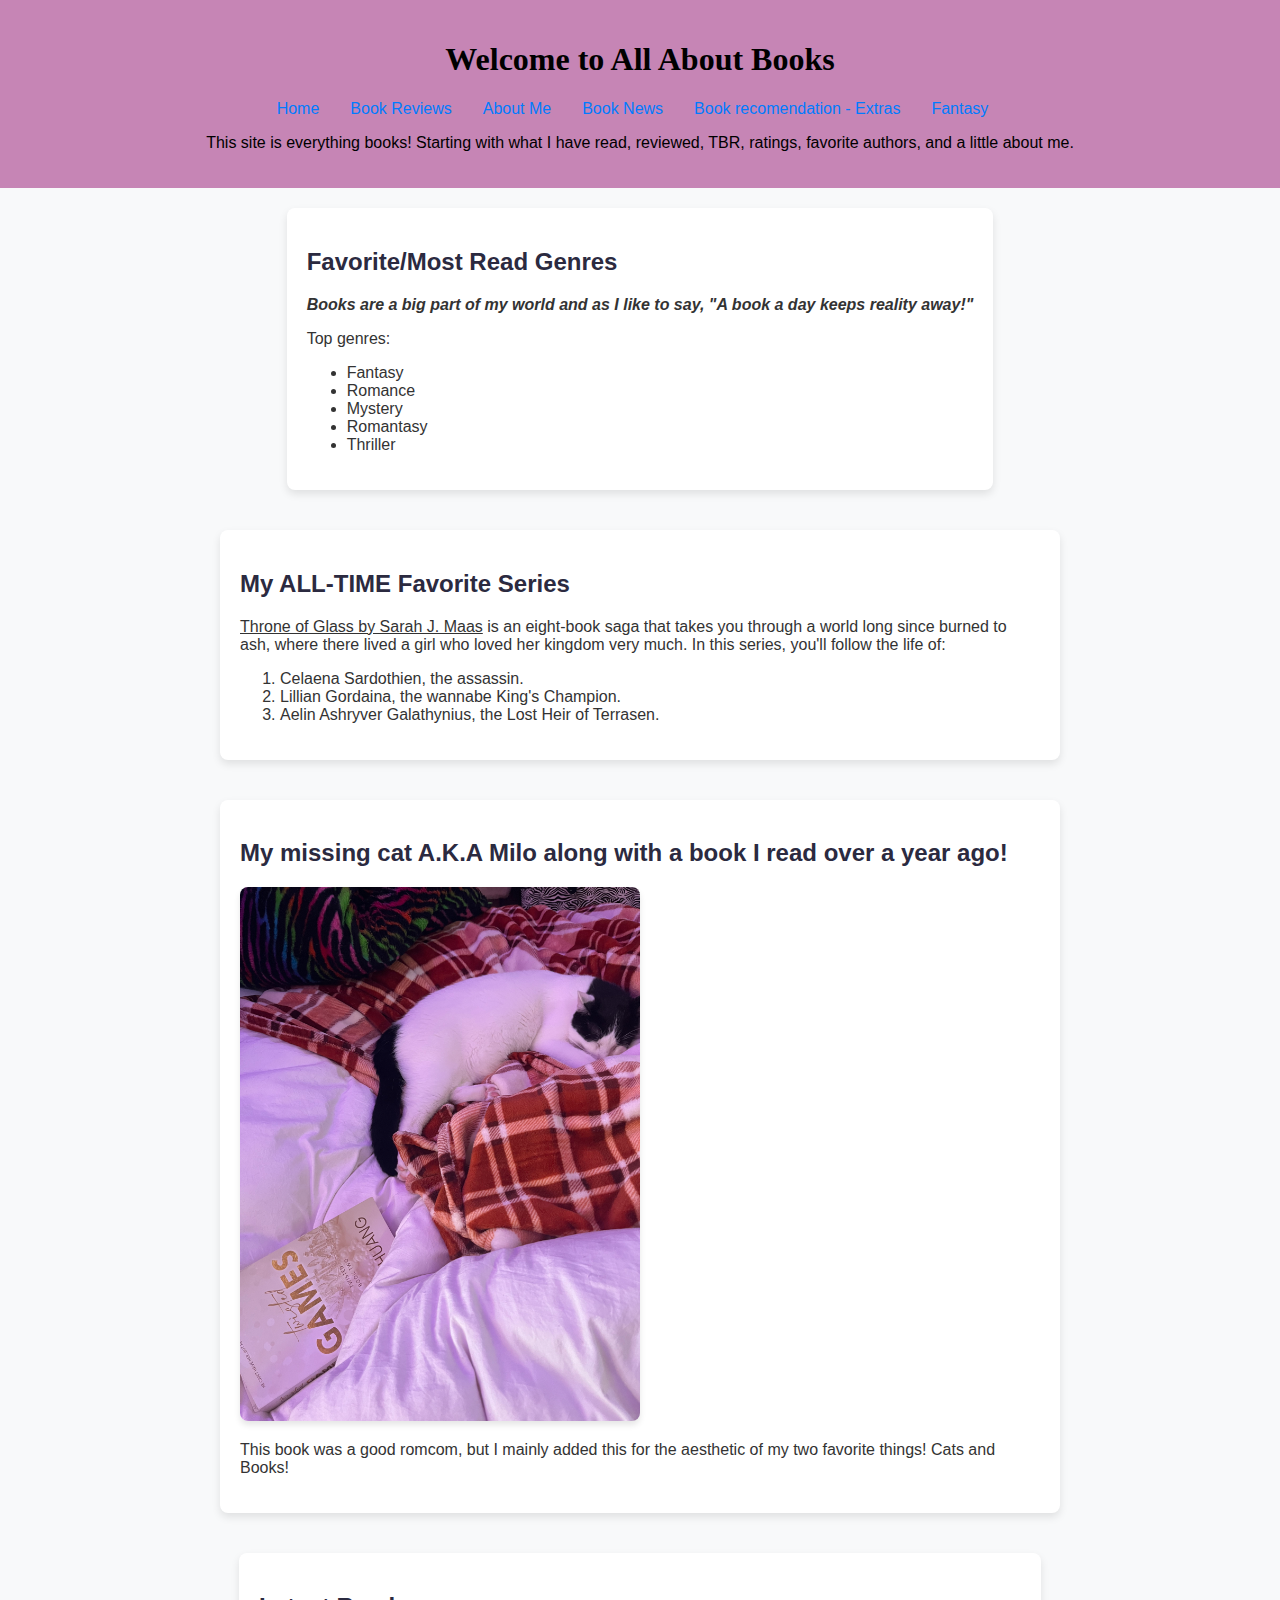
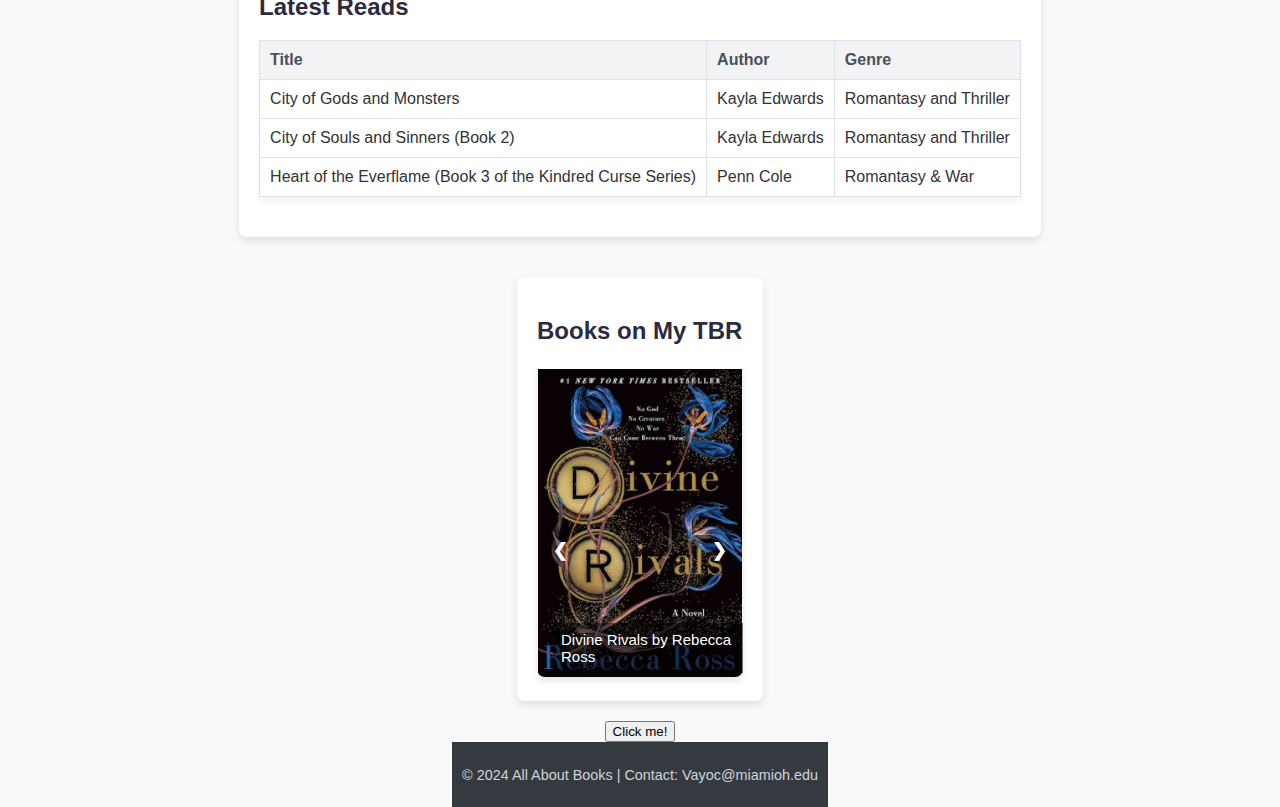
<file: index.html>
<!DOCTYPE html>
<html lang="en">
<head>
    <meta charset="UTF-8">
    <meta name="viewport" content="width=device-width, initial-scale=1.0">
    <title>All About Books</title>
    <link rel="stylesheet" href="styles.css">
    <script>
        function showAlert() {
            alert("Hey! Thank you for visiting my site! ❤️");
        }
    </script>
    
</head>
<body>
    <div class="container">
        <header class="header">
            <h1>Welcome to All About Books</h1>
            <nav>
                <ul>
                    <li><a href="index.html">Home</a></li>
                    <li><a href="reviews.html">Book Reviews</a></li>
                    <li><a href="learnmore.html">About Me</a></li>
                    <li><a href="materialize.html">Book News</a></li>
                    <li><a href="jquery.html">Book recomendation - Extras</a></li>
                    <li><a href="bootstrap.html">Fantasy</a></li>


                </ul>
            </nav>
            <p>This site is everything books! Starting with what I have read, reviewed, TBR, ratings, favorite authors, and a little about me.</p>
        </header>

        <section>
            <h2>Favorite/Most Read Genres</h2>
            <p class="bold italic">Books are a big part of my world and as I like to say, "A book a day keeps reality away!"</p>
            <p>Top genres:</p>
            <ul>
                <li>Fantasy</li>
                <li>Romance</li>
                <li>Mystery</li>
                <li>Romantasy</li>
                <li>Thriller</li>
            </ul>
        </section>

        <section>
            <h2>My ALL-TIME Favorite Series</h2>
            <p><span class="underline">Throne of Glass by Sarah J. Maas</span> is an eight-book saga that takes you through a world long since burned to ash, where there lived a girl who loved her kingdom very much. In this series, you'll follow the life of:</p>
            <ol>
                <li>Celaena Sardothien, the assassin.</li>
                <li>Lillian Gordaina, the wannabe King's Champion.</li>
                <li>Aelin Ashryver Galathynius, the Lost Heir of Terrasen.</li>
            </ol>
        </section>

        <section>
            <h2>My missing cat A.K.A Milo along with a book I read over a year ago!</h2>
            <img src="image/IMG_3403.jpeg" alt="Cover of a book and Milo" style="max-width: 50%; height: auto;" />
            <p>This book was a good romcom, but I mainly added this for the aesthetic of my two favorite things! Cats and Books!</p>
        </section>
        
        <aside>
            <h2>Latest Reads</h2>
            <table>
                <tr>
                    <th>Title</th>
                    <th>Author</th>
                    <th>Genre</th>
                </tr>
                <tr>
                    <td>City of Gods and Monsters</td>
                    <td>Kayla Edwards</td>
                    <td>Romantasy and Thriller</td>
                </tr>
                <tr>
                    <td>City of Souls and Sinners (Book 2)</td>
                    <td>Kayla Edwards</td>
                    <td>Romantasy and Thriller</td>
                </tr>
                <tr>
                    <td>Heart of the Everflame (Book 3 of the Kindred Curse Series)</td>
                    <td>Penn Cole</td>
                    <td>Romantasy & War</td>
                </tr>
            </table>
        </aside>

        <!-- TBR Slideshow Section -->
        <section>
            <h2>Books on My TBR</h2>
            <div class="slideshow-container">
                <div class="mySlides fade">
                    <img src="image/Screenshot 2024-10-14 at 7.42.06 PM.png" alt="Divine Rivals by Rebecca Ross" style="width:100%">
                    <div class="text">Divine Rivals by Rebecca Ross</div>
                </div>

                <div class="mySlides fade">
                    <img src="image/Screenshot 2024-10-14 at 7.42.52 PM.png" alt="Thrum by Meg Smitherman" style="width:100%">
                    <div class="text">Thrum by Meg Smitherman</div>
                </div>

                <div class="mySlides fade">
                    <img src="image/Screenshot 2024-10-14 at 7.41.41 PM.png" alt="Quicksilver by Callie Hart" style="width:100%">
                    <div class="text">Quicksilver by Callie Hart</div>
                </div>

                <a class="prev" onclick="plusSlides(-1)">&#10094;</a>
                <a class="next" onclick="plusSlides(1)">&#10095;</a>
            </div>
        </section>

        <button onclick="showAlert()">Click me!</button>

        <footer>
            <p>&copy; 2024 All About Books | Contact: Vayoc@miamioh.edu</p>
        </footer>
    </div>

    <!-- JavaScript for slideshow -->
    <script>
        let slideIndex = 0;
        showSlides();

        function showSlides() {
            let i;
            const slides = document.getElementsByClassName("mySlides");
            for (i = 0; i < slides.length; i++) {
                slides[i].style.display = "none";  
            }
            slideIndex++;
            if (slideIndex > slides.length) {slideIndex = 1}  
            slides[slideIndex - 1].style.display = "block";  
            setTimeout(showSlides, 3000); 
        }

        function plusSlides(n) {
            slideIndex += n;
            if (slideIndex > slides.length) {slideIndex = 1}
            if (slideIndex < 1) {slideIndex = slides.length}
            showSlides();
        }
    </script>
</body>
</html>
</file>
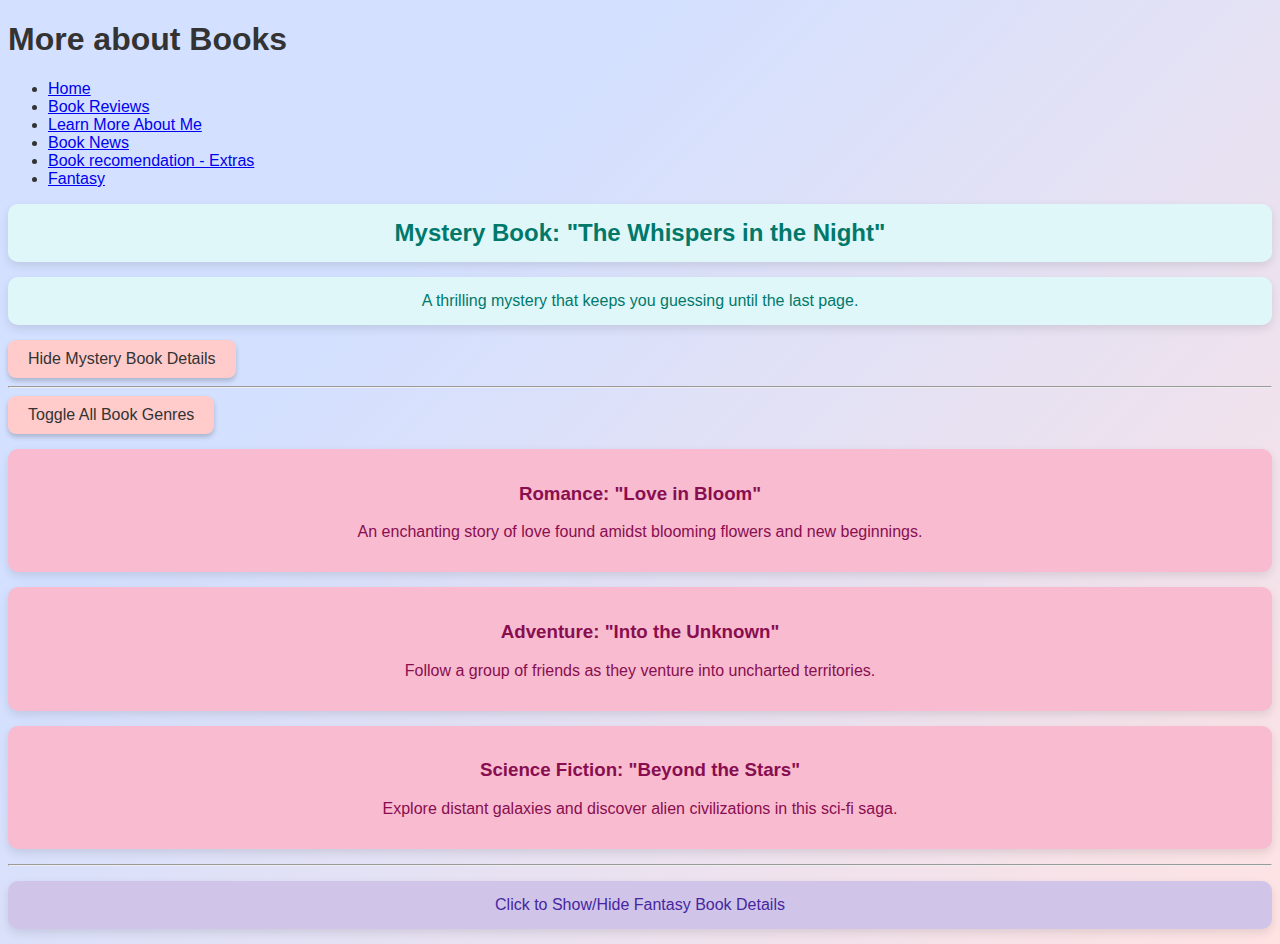
<file: jquery.html>
<!DOCTYPE html>
<html lang="en">
<head>
  <header>
    <h1>More about Books</h1>
    <nav>
        <ul>
            <li><a href="index.html">Home</a></li>
            <li><a href="reviews.html">Book Reviews</a></li>
            <li><a href="learnmore.html">Learn More About Me</a></li>
            <li><a href="materialize.html">Book News</a></li>
            <li><a href="jquery.html">Book recomendation - Extras</a></li>
            <li><a href="bootstrap.html">Fantasy</a></li>


        </ul>
    </nav>
</header>
  <meta charset="UTF-8">
  <meta name="viewport" content="width=device-width, initial-scale=1.0">
  <title>Book Interactions with jQuery</title>
  <script src="https://ajax.googleapis.com/ajax/libs/jquery/3.7.1/jquery.min.js"></script>
  <style>
    /* Page background in a pastel gradient */
    body {
      background: linear-gradient(135deg, #d3e0ff 30%, #ffe3e3 100%);
      font-family: Arial, sans-serif;
      color: #333;
    }

    /* Styling for the sections with a soft card effect */
    #panel, #flip, .genre, .mystery-book {
      padding: 15px;
      text-align: center;
      margin: 15px 0;
      border-radius: 10px;
      box-shadow: 0px 4px 10px rgba(0, 0, 0, 0.1);
    }

    /* Specific colors for the different sections */
    .mystery-book {
      background-color: #e0f7fa; /* Light pastel blue */
      color: #00796b;
    }

    .genre {
      background-color: #f8bbd0; /* Light pastel pink */
      color: #880e4f;
    }

    #flip {
      background-color: #d1c4e9; /* Lavender */
      color: #4527a0;
      cursor: pointer;
    }

    #panel {
      background-color: #e8eaf6; /* Light purple */
      color: #283593;
      display: none;
    }

    /* Style for buttons */
    button {
      background-color: #ffcccb; /* Light pastel pink */
      color: #333;
      border: none;
      padding: 10px 20px;
      font-size: 16px;
      border-radius: 8px;
      cursor: pointer;
      box-shadow: 0px 3px 5px rgba(0, 0, 0, 0.2);
    }

    button:hover {
      background-color: #ffb3b0; /* Slightly darker pink */
    }

  </style>
  <script>
    $(document).ready(function(){
      // Example 1: Hide mystery book section
      $("#hideMysteryBook").click(function(){
        $(".mystery-book").hide();
      });

      // Example 2: Toggle visibility of all book genres
      $("#toggleGenres").click(function(){
        $(".genre").toggle();
      });

      // Example 3: Slide toggle the fantasy book details
      $("#flip").click(function(){
        $("#panel").slideToggle("slow");
      });
    });
  </script>
</head>
<body>
  

  <!-- Example 1: Mystery Book -->
  <h2 class="mystery-book">Mystery Book: "The Whispers in the Night"</h2>
  <p class="book-description mystery-book">A thrilling mystery that keeps you guessing until the last page.</p>
  <button id="hideMysteryBook">Hide Mystery Book Details</button>

  <hr>

  <!-- Example 2: Toggle All Book Genres -->
  <button id="toggleGenres">Toggle All Book Genres</button>
  
  <div class="genre">
    <h3>Romance: "Love in Bloom"</h3>
    <p class="book-description">An enchanting story of love found amidst blooming flowers and new beginnings.</p>
  </div>
  
  <div class="genre">
    <h3>Adventure: "Into the Unknown"</h3>
    <p class="book-description">Follow a group of friends as they venture into uncharted territories.</p>
  </div>
  
  <div class="genre">
    <h3>Science Fiction: "Beyond the Stars"</h3>
    <p class="book-description">Explore distant galaxies and discover alien civilizations in this sci-fi saga.</p>
  </div>

  <hr>

  <!-- Example 3: Fantasy Book with Slide Toggle -->
  <div id="flip">Click to Show/Hide Fantasy Book Details</div>
  <div id="panel">
    <h3>Fantasy Book: "The Realm of Magic"</h3>
    <p class="book-description">Dive into a world of wizards, enchanted forests, and mystical creatures.</p>
  </div>

</body>
</html>
</file>
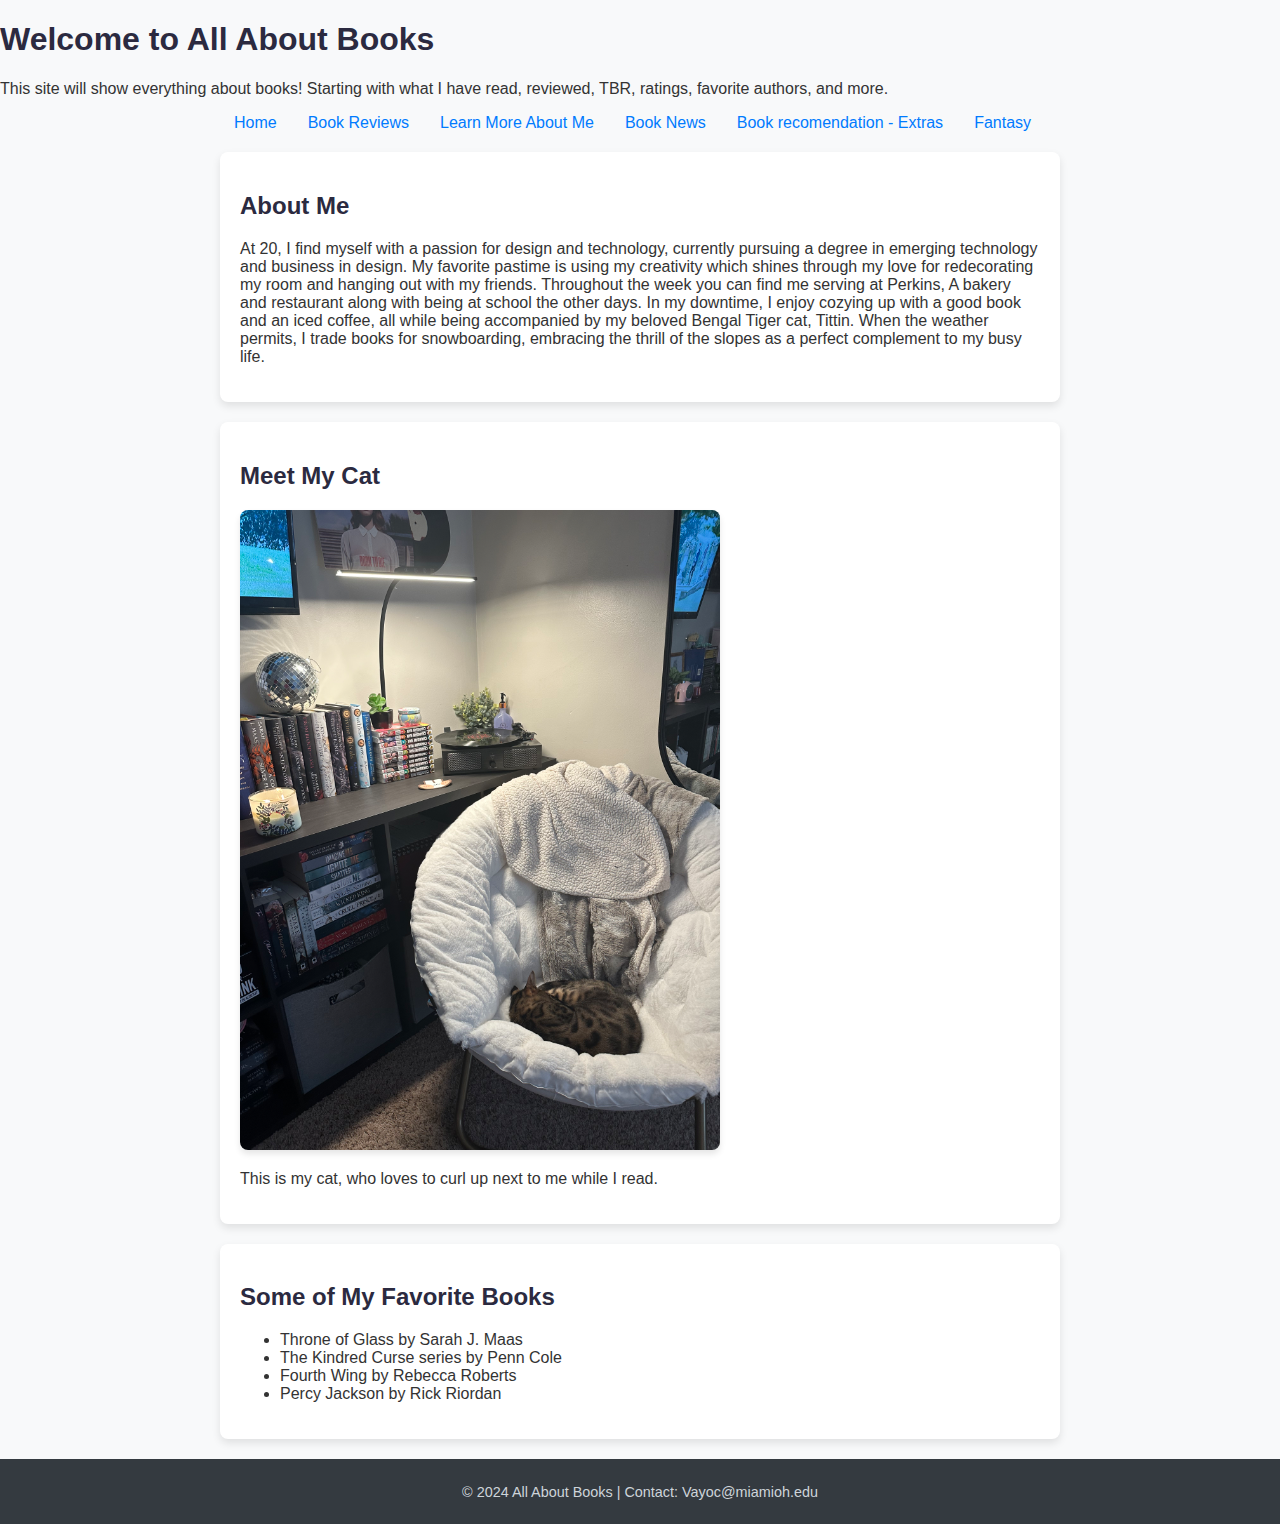
<file: learnmore.html>
<!DOCTYPE html>
<html lang="en">
<head>
    <meta charset="UTF-8">
    <meta name="viewport" content="width=device-width, initial-scale=1.0">
    <title>Learn More About Me</title>
    <link rel="stylesheet" href="styles.css">
</head>
<body>

    <header>
        <h1>Welcome to All About Books</h1>
        <p>This site will show everything about books! Starting with what I have read, reviewed, TBR, ratings, favorite authors, and more.</p>
        <nav>
            <ul>
                <li><a href="index.html">Home</a></li>
                <li><a href="reviews.html">Book Reviews</a></li>
                <li><a href="learnmore.html">Learn More About Me</a></li>
                <li><a href="materialize.html">Book News</a></li>
                <li><a href="jquery.html">Book recomendation - Extras</a></li>
                <li><a href="bootstrap.html">Fantasy</a></li>



            </ul>
        </nav>
    </header>

    <section>
        <h2>About Me</h2>
        <p>At 20, I find myself with a passion for design and technology, currently pursuing a degree in 
            emerging technology and business in design. My favorite pastime is using my creativity which shines 
            through my love for redecorating my room and hanging out with my friends. Throughout the week you can 
            find me serving at Perkins, A bakery and restaurant along with being at school the other days. In my 
            downtime, I enjoy cozying up with a good book and an iced coffee, all while being accompanied by my beloved 
            Bengal Tiger cat, Tittin. When the weather permits, I trade books for snowboarding, embracing the thrill of the 
            slopes as a perfect complement to my busy life. </p>
    </section>

    <section>
        <h2>Meet My Cat</h2>
        <img src="image/IMG_6472.jpeg" alt="My cat" style="max-width: 60%; height: auto;" />
        <p>This is my cat, who loves to curl up next to me while I read.</p>
    </section>

    <section>
        <h2>Some of My Favorite Books</h2>
        <ul>
            <li>Throne of Glass by Sarah J. Maas</li>
            <li>The Kindred Curse series by Penn Cole</li>
            <li>Fourth Wing by Rebecca Roberts</li>
            <li>Percy Jackson by Rick Riordan</li>
        </ul>
    </section>

    <footer>
        <p>&copy; 2024 All About Books | Contact: Vayoc@miamioh.edu</p>
    </footer>
</body>
</html>
</file>
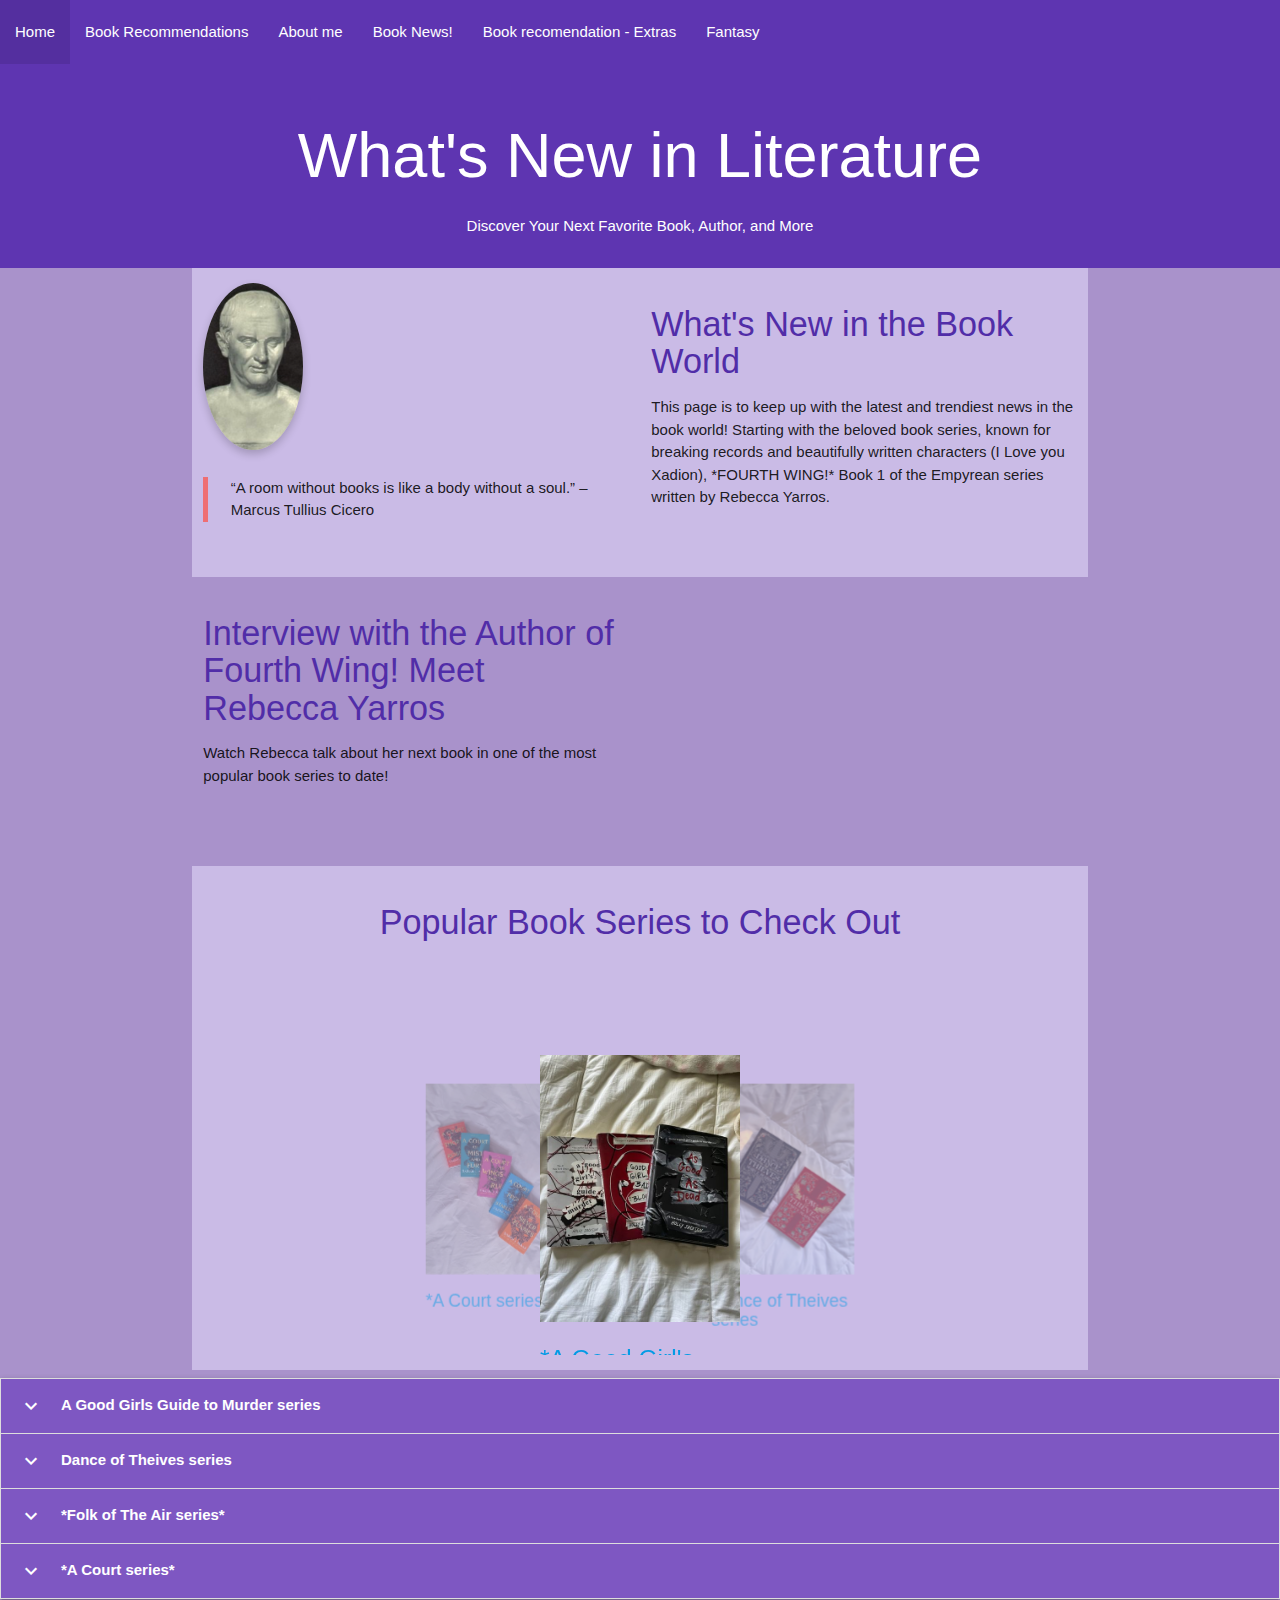
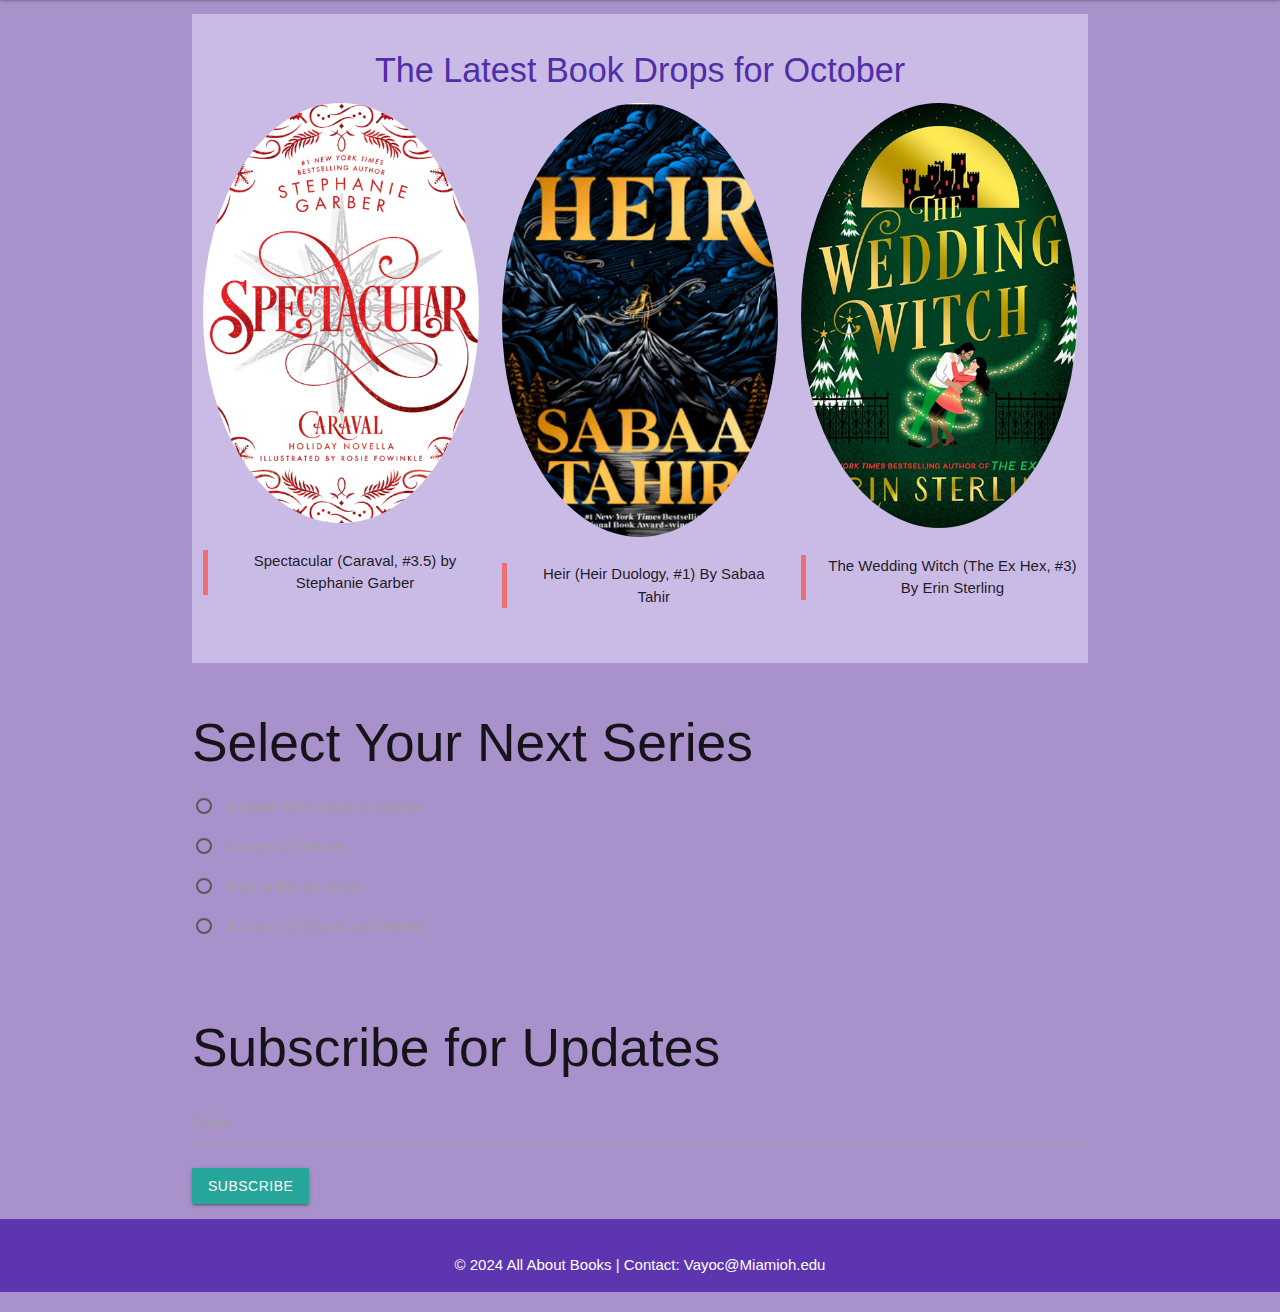
<file: materialize.html>
<!DOCTYPE html>
<html lang="en">
<head>
   <meta charset="UTF-8">
   <meta name="viewport" content="width=device-width, initial-scale=1.0">
   <title>Books, Books, & Books - Book Edition</title>
   <link href="https://fonts.googleapis.com/icon?family=Material+Icons" rel="stylesheet">

   <link rel="stylesheet" href="https://cdnjs.cloudflare.com/ajax/libs/materialize/1.0.0/css/materialize.min.css">
   <style>
       body {
           background-color: #a992cb;
           font-family: Arial, sans-serif;
       }
       .header-bg {
           background-color: #5e35b1;
       }
       .section-bg {
           background-color: #cabbe6;
       }
       h4, .media-container h5 {
           color: #512da8;
       }
       .blockquote {
           color: #7e57c2;
           font-style: italic;
       }
       .circle-img {
           width: 100%;
           border-radius: 50%;
           box-shadow: 0px 4px 8px rgba(0, 0, 0, 0.2);
       }
       .collapsible-header {
            background-color: #7e57c2; 
            color: white; 
            padding: 15px; 
            font-weight: bold; 
            transition: background-color 0.3s ease; 
        }
        
        .collapsible-header:hover {
            background-color: #5e35b1; 
        }
        
        .collapsible-body {
            background-color: #d1c4e9; 
            padding: 15px; 
            border-left: 5px solid #7e57c2; 
        }
        
        .material-icons {
            vertical-align: middle; 
            margin-right: 10px; 
        }
   </style>

</head>
<body>

   <!-- Navbar -->
   <nav class="header-bg">
       <div class="nav-wrapper">
           <ul>
               <li><a href="index.html">Home</a></li>
               <li><a href="reviews.html">Book Recommendations</a></li>
               <li><a href="learnmore.html">About me</a></li>
               <li><a href="materialize.html">Book News!</a></li>
               <li><a href="jquery.html">Book recomendation - Extras</a></li>
               <li><a href="bootstrap.html">Fantasy</a></li>


           </ul>
       </div>
   </nav>
   <!-- Header Section -->
   <div class="section header-bg center-align">
       <h1 class="white-text">What's New in Literature</h1>
       <p class="white-text">Discover Your Next Favorite Book, Author, and More</p>
   </div>

   <!-- Book Recommendation Section -->
   <div class="container section section-bg">
       <div class="row">
           <div class="col s12 m6">
               <img src="image/marcus.png" alt="Reading Corner" class="responsive-img circle-img" style="width: 100px; height: auto;">
               <blockquote>“A room without books is like a body without a soul.” – Marcus Tullius Cicero</blockquote>
           </div>
           <div class="col s12 m6">
               <h4>What's New in the Book World</h4>
               <p>This page is to keep up with the latest and trendiest news in the book world! Starting with the beloved book series, known for breaking records and beautifully written characters (I Love you Xadion), *FOURTH WING!* Book 1 of the Empyrean series written by Rebecca Yarros.</p>
           </div>
       </div>
   </div>

   <!-- Featured Book Video Section -->
   <div class="container section">
       <div class="row">
           <div class="col s12 m6">
               <h4>Interview with the Author of Fourth Wing! Meet Rebecca Yarros</h4>
               <p>Watch Rebecca talk about her next book in one of the most popular book series to date!</p>
           </div>
           <div class="col s12 m6">
               <div class="video-container">
                   <iframe width="560" height="315" src="https://www.youtube.com/embed/S_Lm56IVaNw" frameborder="0" allowfullscreen></iframe>
               </div>
           </div>
       </div>
   </div>

   <!-- Carousel Section -->
   
<div class="container section section-bg">
    <h4 class="center-align">Popular Book Series to Check Out</h4>
    <div class="carousel">
        <!-- Carousel Item 1 -->
        <a class="carousel-item" href="#book1">
            <img src="image/gggtm.jpeg" alt="A GGGtM book cover">
            <div class="carousel-caption">
                <h5>*A Good Girl's Guide to Murder*</h5>
                <!--<p>Everyone in Fairview knows the story.

                    Pretty and popular high school senior Andie Bell was murdered by her boyfriend, Sal Singh, who then killed himself. It was all anyone could talk about. And five years later, Pip sees how the tragedy still haunts her town.
                    
                    But she can't shake the feeling that there was more to what happened that day. She knew Sal when she was a child, and he was always so kind to her. How could he possibly have been a killer?
                    
                    Now a senior herself, Pip decides to reexamine the closed case for her final project, at first just to cast doubt on the original investigation. But soon she discovers a trail of dark secrets that might actually prove Sal innocent . . . and the line between past and present begins to blur. Someone in Fairview doesn't want Pip digging around for answers, and now her own life might be in danger.
                    
                    .</p>-->
            </div>
        </a>
        
        <!-- Carousel Item 2 -->
        <a class="carousel-item" href="#book2">
            <img src="image/dot.jpg" alt="Dance of theives Book Cover">
            <div class="carousel-caption">
                <h5>Dance of Theives series</h5>
                <!--<p>When the patriarch of the Ballenger empire dies, his son, Jase, becomes its new leader. 
                    Even nearby kingdoms bow to the strength of this outlaw family, who have always governed
                     by their own rules. But a new era looms on the horizon, set in motion by a young queen, 
                     which makes her the target of the dynasty's resentment and anger.
                </p>-->
            </div>
        </a>
        
        <!-- Carousel Item 3 -->
        <a class="carousel-item" href="#book3">
            <img src="image/folkoftheair.jpg" alt="Folk of the air Book Covers">
            <div class="carousel-caption">
                <h5>*Folk of The Air series*</h5>
                <!--<p>Jude was seven when her parents were murdered and she and her two sisters were stolen 
                    away to live in the treacherous High Court of Faerie. Ten years later, Jude wants nothing 
                    more than to belong there, despite her mortality. But many of the fey despise humans. Especially
                     Prince Cardan, the youngest and wickedest son of the High King.

                    To win a place at the Court, she must defy him–and face the consequences.</p> -->
            </div>
        </a>
        
        <!-- Carousel Item 4 -->
        <a class="carousel-item" href="#book4">
            <img src="image/acotar.jpg" alt="Romantasy Book Cover">
            <div class="carousel-caption">
                <h5>*A Court series*</h5>
                <!--<p>When nineteen-year-old huntress Feyre kills a wolf in the woods, a 
                    terrifying creature arrives to demand retribution. Dragged to a treacherous magical
                     land she knows about only from legends, Feyre discovers that her captor is not truly a 
                     beast, but one of the lethal, immortal faeries who once ruled her world.-->
                </p>
            </div>
        </a>
    </div>
 </div>

 <!-- Collapsible Structure -->
<ul class="collapsible">
    <li>
        <div class="collapsible-header"><i class="material-icons">expand_more</i>A Good Girls Guide to Murder series</div>
        <div class="collapsible-body"><span>Everyone in Fairview knows the story.

            Pretty and popular high school senior Andie Bell was murdered by her boyfriend, Sal Singh, who then killed himself. It was all anyone could talk about. And five years later, Pip sees how the tragedy still haunts her town.
            
            But she can't shake the feeling that there was more to what happened that day. She knew Sal when she was a child, and he was always so kind to her. How could he possibly have been a killer?
            
            Now a senior herself, Pip decides to reexamine the closed case for her final project, at first just to cast doubt on the original investigation. But soon she discovers a trail of dark secrets that might actually prove Sal innocent . . . and the line between past and present begins to blur. Someone in Fairview doesn't want Pip digging around for answers, and now her own life might be in danger.
            
            .</span></div>
    </li>
    <li>
        <div class="collapsible-header"><i class="material-icons">expand_more</i>Dance of Theives series</div>
        <div class="collapsible-body"><span>When the patriarch of the Ballenger empire dies, his son, Jase, becomes its new leader. 
            Even nearby kingdoms bow to the strength of this outlaw family, who have always governed
             by their own rules. But a new era looms on the horizon, set in motion by a young queen, 
             which makes her the target of the dynasty's resentment and anger.</span></div>
    </li>
    <li>
        <div class="collapsible-header"><i class="material-icons">expand_more</i>*Folk of The Air series*</div>
        <div class="collapsible-body"><span>Jude was seven when her parents were murdered and she and her two sisters were stolen 
            away to live in the treacherous High Court of Faerie. Ten years later, Jude wants nothing 
            more than to belong there, despite her mortality. But many of the fey despise humans. Especially
             Prince Cardan, the youngest and wickedest son of the High King.

            To win a place at the Court, she must defy him–and face the consequences.</span></div>
    </li>
    <li>
        <div class="collapsible-header"><i class="material-icons">expand_more</i>*A Court series*</div>
        <div class="collapsible-body"><span>When nineteen-year-old huntress Feyre kills a wolf in the woods, a 
            terrifying creature arrives to demand retribution. Dragged to a treacherous magical
             land she knows about only from legends, Feyre discovers that her captor is not truly a 
             beast, but one of the lethal, immortal faeries who once ruled her world.</span></div>
    </li>
</ul>
</div>


   <!-- October Book Drops Section -->
   <div class="container section section-bg">
       <h4 class="center-align">The Latest Book Drops for October</h4>
       <div class="row">
           <div class="col s4">
               <img src="image/Spectacular.png" alt="Spectacular Book Cover" class="responsive-img circle">
               <blockquote class="center-align">Spectacular (Caraval, #3.5) by Stephanie Garber</blockquote>
           </div>
           <div class="col s4">
               <img src="image/heri.png" alt="Heir Book Cover" class="responsive-img circle">
               <blockquote class="center-align">Heir (Heir Duology, #1) By Sabaa Tahir</blockquote>
           </div>
           <div class="col s4">
               <img src="image/weddingwitch.png" alt="The Wedding Witch Book Cover" class="responsive-img circle">
               <blockquote class="center-align">The Wedding Witch (The Ex Hex, #3) By Erin Sterling</blockquote>
           </div>
       </div>
   </div>

   

   <!-- Radio Button Interaction -->
   <div id="radio-section" class="section container">
       <h2>Select Your Next Series</h2>
       <form>
           <p>
               <label>
                   <input name="pastry" type="radio" value="Croissant" onclick="displayPastry()"/>
                   <span>A Good Girls Guide to Murder</span>
               </label>
           </p>
           <p>
            <label>
                <input name="pastry" type="radio" value="Muffin" onclick="displayPastry()"/>
                <span>Dance Of Theives</span>
            </label>
        </p>
           <p>
               <label>
                   <input name="pastry" type="radio" value="Muffin" onclick="displayPastry()"/>
                   <span>Fold of the Air series</span>
               </label>
           </p>
           <p>
               <label>
                   <input name="pastry" type="radio" value="Donut" onclick="displayPastry()"/>
                   <span>A Court Of Thorns and Roses</span>
               </label>
           </p>
       </form>
       <div id="pastry-response"></div>
   </div>

   <!-- Email Feedback Section -->
   <div id="feedback-section" class="section container">
       <h2>Subscribe for Updates</h2>
       <form onsubmit="submitEmail(event)">
           <div class="input-field">
               <input id="email" type="email" required>
               <label for="email">Email</label>
           </div>
           <button type="submit" class="btn waves-effect waves-light">Subscribe</button>
       </form>
       <div id="email-response"></div>
   </div>

   <!-- Footer -->
   <footer class="page-footer header-bg">
       <div class="container">
           <div class="row">
               <div class="col s12 center-align">
                   <p class="white-text">&copy; 2024 All About Books | Contact: Vayoc@Miamioh.edu</p>
               </div>
           </div>
       </div>
   </footer>

   <!-- Materialize JS for carousel -->
   <script src="https://cdnjs.cloudflare.com/ajax/libs/materialize/1.0.0/js/materialize.min.js"></script>
   <script>
       document.addEventListener('DOMContentLoaded', function() {
           var elemsCarousel = document.querySelectorAll('.carousel');
           var instancesCarousel = M.Carousel.init(elemsCarousel);
       });
   </script>

   <!-- Materialize JS for calapsable-->
   <script src="https://cdnjs.cloudflare.com/ajax/libs/materialize/1.0.0/js/materialize.min.js"></script>
   <script>
       document.addEventListener('DOMContentLoaded', function() {
           var elemsCollapsible = document.querySelectorAll('.collapsible');
           var instancesCollapsible = M.Collapsible.init(elemsCollapsible);
       });
   </script>

   </script>
</body>
</html>
</file>
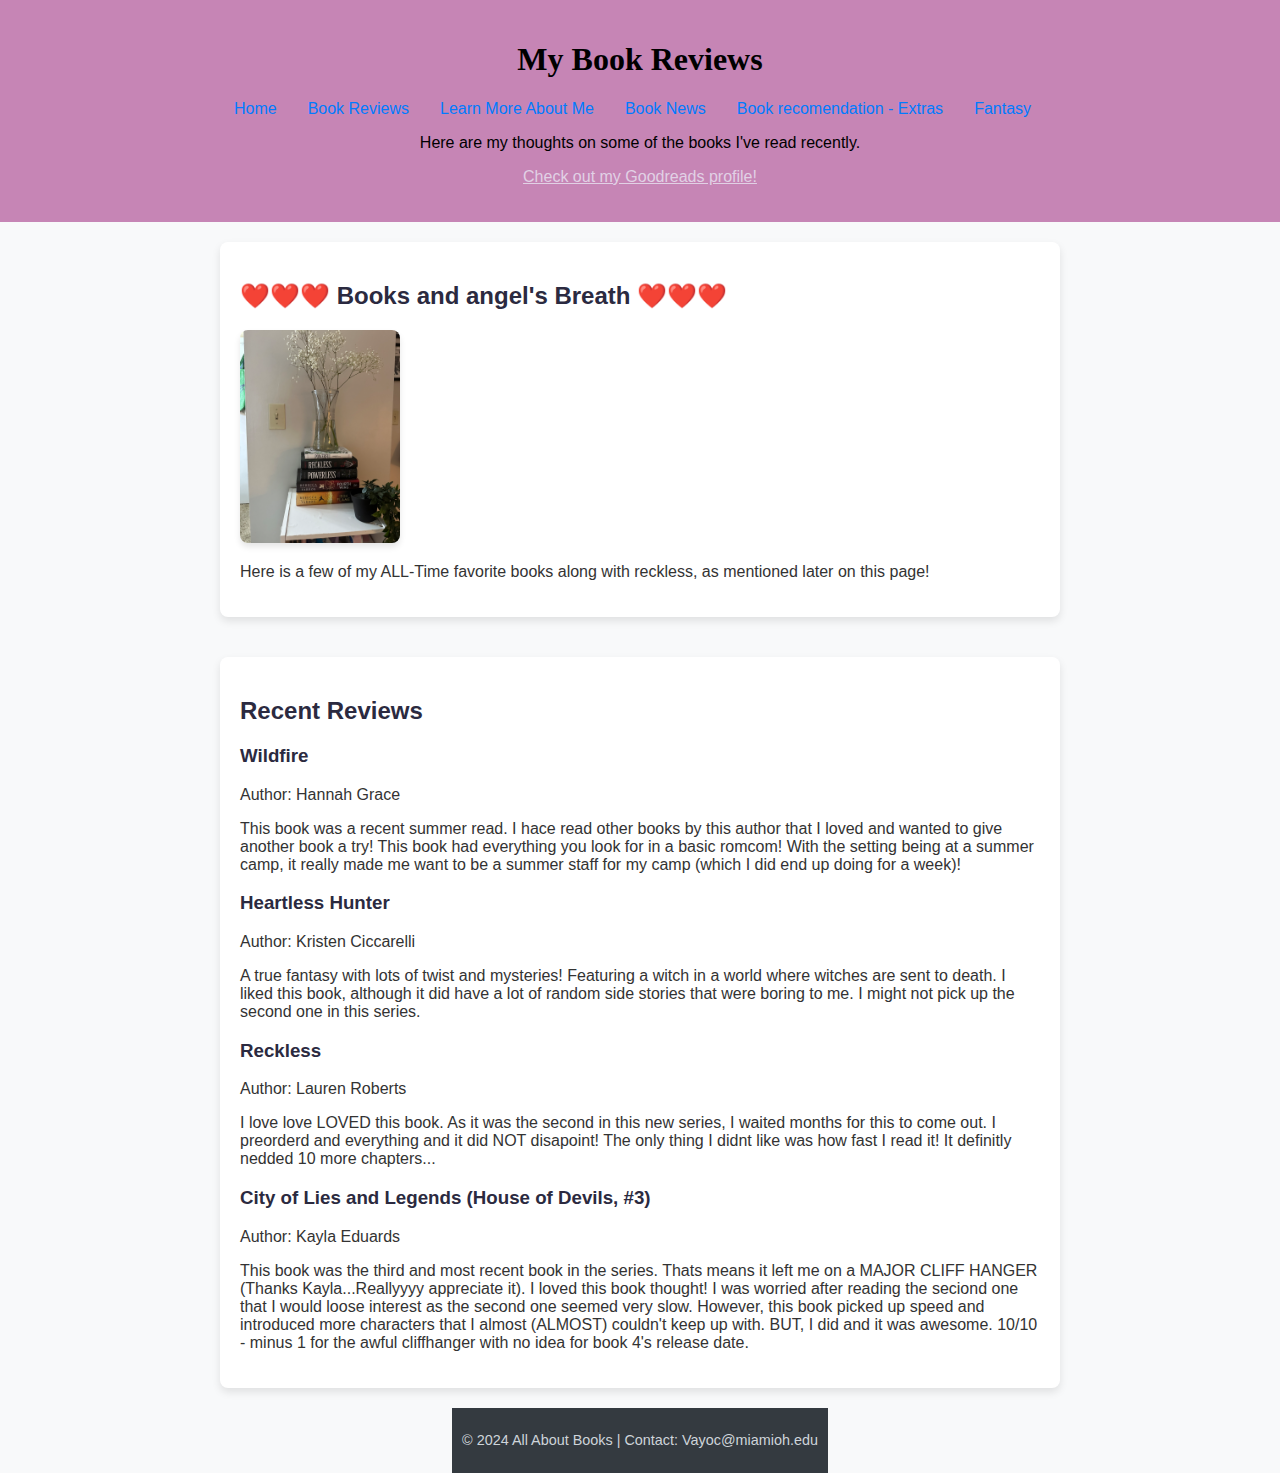
<file: reviews.html>
<!DOCTYPE html>
<html lang="en">
<head>
    <meta charset="UTF-8">
    <meta name="viewport" content="width=device-width, initial-scale=1.0">
    <title>Book Reviews</title>
    <link rel="stylesheet" href="styles.css">
</head>
<body>

    <div class="container">
        <header class="header">
            
            <h1>My Book Reviews</h1>
            <nav>
                <ul>
                    <li><a href="index.html">Home</a></li>
                    <li><a href="reviews.html">Book Reviews</a></li>
                    <li><a href="learnmore.html">Learn More About Me</a></li>
                    <li><a href="materialize.html">Book News</a></li>
                    <li><a href="jquery.html">Book recomendation - Extras</a></li>
                    <li><a href="bootstrap.html">Fantasy</a></li>



                </ul>
            </nav>
            <p>Here are my thoughts on some of the books I've read recently.</p>
            <a href="https://www.goodreads.com/user/show/171167634-chloe-vayo" target="_blank">Check out my Goodreads profile!</a></p>
        </header>

        <section>
            <h2> ❤️❤️❤️ Books and angel's Breath ❤️❤️❤️</h2>
            <img src="image/IMG_6435.jpeg" alt="book and flowers" style="max-width: 20%; height: auto;" />
            <p>Here is a few of my ALL-Time favorite books along with reckless, as mentioned later on this page!</p>
        </section>

        <section>
            <h2>Recent Reviews</h2>
            <article>
                <h3>Wildfire</h3>
                <p>Author: Hannah Grace </p>
                <p>This book was a recent summer read. I hace read other books by this author that I loved and wanted to give another book a try! 
                    This book had everything you look for in a basic romcom! With the setting being at a summer camp, it really made me want to be a 
                    summer staff for my camp (which I did end up doing for a week)! 
                </p>
            </article>
            <article>
                <h3>Heartless Hunter</h3>
                <p>Author: Kristen Ciccarelli</p>
                <p>A true fantasy with lots of twist and mysteries! Featuring a witch in a world where witches are sent to death. I liked this book, although it did have a 
                    lot of random side stories that were boring to me. I might not pick up the second one in this series.</p>
            </article>
                <h3>Reckless</h3>
                <p>Author: Lauren Roberts</p>
                <p>I love love LOVED this book. As it was the second in this new series, I waited months for this to come out. I preorderd and everything and it did NOT disapoint!
                    The only thing I didnt like was how fast I read it! It definitly nedded 10 more chapters...</p>
            <article>
                <h3>City of Lies and Legends (House of Devils, #3)</h3>
                <p>Author: Kayla Eduards </p>
                <p>This book was the third and most recent book in the series. Thats means it left me on a MAJOR CLIFF HANGER
                     (Thanks Kayla...Reallyyyy appreciate it). I loved this book thought! I was worried after reading the seciond one that 
                     I would loose interest as the second one seemed very slow. However, this book 
                     picked up speed and introduced more characters that I almost (ALMOST) couldn't keep up 
                     with. BUT, I did and it was awesome. 10/10 - minus 1 for the awful cliffhanger with no idea for book 4's 
                     release date. 
                </p>
        </section>

        <footer>
            <p>&copy; 2024 All About Books | Contact: Vayoc@miamioh.edu</p>
        </footer>
    </div>
</body>
</html>
</file>
<file: styles.css>
/* Body */
body {
    font-family: 'Open Sans', sans-serif;
    background-color: #f8f9fa; /* Updated to a lighter background */
    color: #333;
    margin: 0;
    padding: 0;
}

/* Container */
.container {
    display: flex;
    flex-direction: column;
    align-items: center;
    justify-content: space-between;
    min-height: 100vh;
    width: 100%;
}

/* Header */
.header {
    background-color: #c685b5; /* More professional dark shade */
    padding: 20px;
    text-align: center;
    width: 100%;
    box-sizing: border-box;
    color: #000000;
}

.header h1 {
    font-family: 'Merriweather', serif;
    color: #000000;
}

/* Navigation */
nav {
    margin: 10px 0;
}

nav ul {
    list-style-type: none;
    display: flex;
    justify-content: center;
    padding: 0;
}

nav ul li {
    display: inline;
    margin-right: 15px;
}

nav ul li a {
    text-decoration: none;
    color: #007bff;
    padding: 8px;
}

nav ul li a:hover {
    text-decoration: underline;
}

/* Sections and Aside */
section, aside {
    padding: 20px;
    max-width: 800px;
    background: #ffffff;
    margin: 20px auto;
    border-radius: 8px;
    box-shadow: 0 4px 8px rgba(0, 0, 0, 0.1);
}

/* Typography */
h1, h2, h3 {
    color: #2b2a40;
}

.bold { font-weight: bold; }
.italic { font-style: italic; }
.underline { text-decoration: underline; }

/* Table Styling */
table {
    width: 100%;
    border-collapse: collapse;
    margin-bottom: 20px;
    box-shadow: 0 4px 8px rgba(0, 0, 0, 0.05);
}

table, th, td {
    border: 1px solid #dee2e6;
    padding: 10px;
    text-align: left;
}

table th {
    background-color: #f1f3f5;
    color: #495057;
}

/* Footer */
footer {
    background-color: #343a40;
    color: #ced4da;
    text-align: center;
    padding: 10px;
    font-size: 0.9em;
}

/* Image Styling */
img {
    max-width: 100%;
    height: auto;
    border-radius: 8px;
    box-shadow: 0 4px 6px rgba(0, 0, 0, 0.1);
}

/* Slideshow */
.slideshow-container {
    position: relative;
    max-width: 100%;
    margin: auto;
}

.mySlides {
    display: none;
}

.text {
    color: #fff;
    background-color: rgba(0, 0, 0, 0.5);
    position: absolute;
    bottom: 8px;
    left: 16px;
    padding: 8px;
    font-size: 15px;
}

.prev, .next {
    cursor: pointer;
    position: absolute;
    top: 50%;
    width: auto;
    padding: 16px;
    color: white;
    font-weight: bold;
    font-size: 18px;
    transition: 0.6s ease;
    border-radius: 0 3px 3px 0;
    user-select: none;
}

.next {
    right: 0;
    border-radius: 3px 0 0 3px;
}

.prev:hover, .next:hover {
    background-color: rgba(0,0,0,0.8);
}

/* Hyperlink Styling */
a {
    color: #e1d1e5;
}
a:hover {
    color: #dbdfe3;
}
</file>
